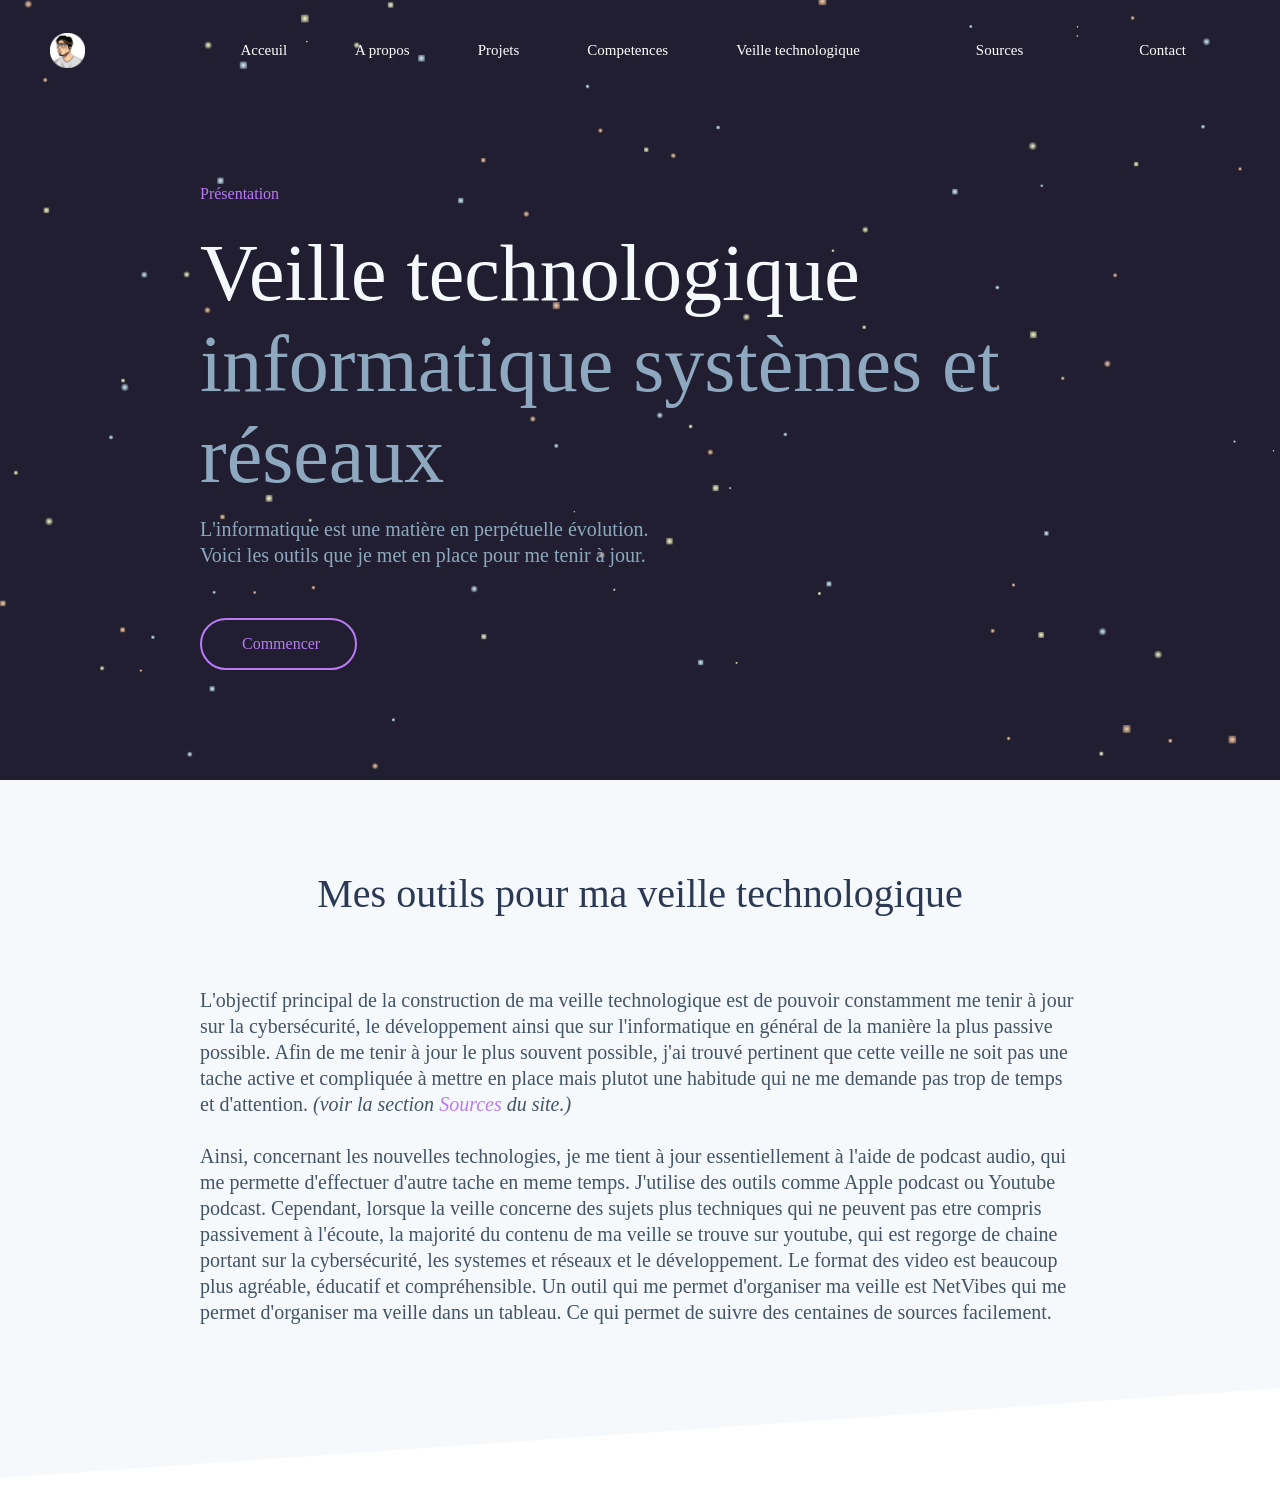
<file: portfolio/veille.html>
<!DOCTYPE html>
<html lang="en">

<head>
  <meta charset="UTF-8">

  <title>Portfolio Molina Salah</title>

  <script src="js/header.js"></script>
  <script src="js/script.js"></script>
  <script src="js/about.js"></script>
  <script src="js/utils.js"></script>
  
  
<!--Lien-->
  <link rel="stylesheet" href="css/veille_header.css"><link>
  <link rel="stylesheet" href="css/headerport.css">
  <link rel="stylesheet" href="css/home.css">
  <link rel="stylesheet" href="css/buttonn.css">
  <link rel="stylesheet" href="css/about.css">
  <link rel="stylesheet" href="css/projects.css">
  <link rel="stylesheet" href="css/other_projects.css">
  <link rel="stylesheet" href="css/skills.css"><link>
</head>

<body>
  <div id="loading_screen" style="display: none;"></div>
  
  <div id="header_div" style="height: 100px; box-shadow: none;pointer-events: none;">
    <header id="header" style="background-color: rgba(16, 29, 48, 0); backdrop-filter: none">
      
      <nav class="nav">
        <div class="logo">
          <a class="anim" href="file:///Users/salahmolina/Desktop/portfolio/index.html" style="opacity: 1; transform: translateY(0px);">
            <img src="img/pdp.PNG">
          </a>
        </div>
        <div class="menu" style="display: block;">
          <ol>
            <li class="home in_animation" style="opacity: 1; transform: translateY(0px);">
              <a class="not_button" href="index.html">Acceuil</a></li>
            <li class="about in_animation" style="opacity: 1; transform: translateY(0px);">
              <a class="not_button" href="index.html">A propos</a></li>

            
            <li class="projet in_animation" style="opacity: 1; transform: translateY(0px);">
              <a class="not_button" href="index.html">Projets</a></li>
            <li class="skills in_animation" style="opacity: 1; transform: translateY(0px);">
              <a class="not_button" href="index.html">Competences</a></li>
            
            <li class="contact in_animation" style="opacity: 1; transform: translateY(0px);">
              <a class="not_button" href="veille.html">
                <p>Veille technologique</p>
            <li class="contact in_animation" style="opacity: 1; transform: translateY(0px);">
              <a class="not_button" href="#sources">
                <p>Sources</p>
            
          
            
            <li class="contact in_animation" style="opacity: 1; transform: translateY(0px);">
              <a class="not_button" href="index.html">
                <p>Contact</p>
              </a></li>
          </ol>
        </div>
      </nav>
    </header>
  </div>
  <main id="main">
    <!--Background animation-->
    <div class="header finisher-header" style="width: 100%; height: 780px;">
      <script src="js/finisher-header.es5.min.js" type="text/javascript"></script>
      <script type="text/javascript">
        new FinisherHeader({
            "count": 100,
            "size": 
            {
            "min": 2,
            "max": 8,
            "pulse": 0
            },
              "speed": {
                "x": {
                  "min": 0,
                  "max": 0.4
                },
                "y": {
                  "min": 0,
                  "max": 0.6
                }
              },
              "colors": {
                "background": "#201e30",
                "particles": [
                  "#fbfcca",
                  "#d7f3fe",
                  "#ffd0a7"
                ]
              },
              "blending": "overlay",
              "opacity": {
                "center": 1,
                "edge": 0.15
              },
              "skew": 0,
              "shapes": [
                "s",
                "c"
              ]
            });
      </script>
      <a id="home"></a>
      <section class="section" id="home_section" style="min-height: 521px;">
        <div class="content">
          <span class="hi in_animation" style="opacity: 1; transform: translateY(0px);">Présentation</span>
          <span class="name in_animation" style="opacity: 1;transform: translateY(0px);">Veille technologique</span>
          <span class="title in_animation" style="opacity: 1; transform: translateY(0px);">informatique systèmes et réseaux</span>
          <p class="bio in_animation" style="opacity: 1;transform:translateY(0px);">
            L'informatique est une matière en perpétuelle évolution.
            Voici les outils que je met en place pour me tenir à jour.</a>
          </p>
          <div class="home_button in_animation" style="opacity: 1; transform: translateY(0px);">
          <a class="button" href="#about">
            <p>Commencer</p>
          </a>
        </div>
      </section>
    </div>

    <a id="about"></a>
    <section class="section" id="about_section">
      <div class="content">
        <span class="section_title">Mes outils pour ma veille technologique</span>
      
        <div class="about_content">
          <p class="p_1">L'objectif principal de la construction de ma veille technologique 
            est de pouvoir constamment me tenir à jour sur la cybersécurité,
            le développement ainsi que sur l'informatique en général de la manière la plus passive possible. 
            Afin de me tenir à jour le plus souvent possible, j'ai trouvé pertinent que cette veille
             ne soit pas une tache active et compliquée à mettre en place mais plutot une habitude qui 
             ne me demande pas trop de temps et d'attention. 
            <i>
              (voir la section 
              <a class="link" href="#sources">Sources</a>
              du site.)
            </i>
            <br>
            <br>
            Ainsi, concernant les nouvelles technologies, je me tient à jour essentiellement à l'aide de podcast audio,
             qui me permette d'effectuer d'autre tache en meme temps. J'utilise des outils comme Apple podcast ou Youtube podcast.
            Cependant, lorsque la veille concerne des sujets plus techniques qui ne peuvent pas etre compris passivement à l'écoute,
             la majorité du contenu de ma veille se trouve sur youtube, qui est regorge de chaine portant sur la cybersécurité, 
             les systemes et réseaux et le développement. Le format des video est beaucoup plus agréable, éducatif et compréhensible.
            Un outil qui me permet d'organiser ma veille est NetVibes qui me permet d'organiser ma veille dans un tableau. 
            Ce qui permet de suivre des centaines de sources facilement.
          </p>
     </section>   
     <div class="section_end about_end"></div>
</file>
<file: portfolio/css/veille_header.css>
*
{
    padding: 0;
    margin: 0;
}
body
{
    --light_blue: #56dcfc;
    --blue: #197dff;
    --fade_light_blue: rgba(86, 220, 252, 0.15);
    --light_gray: #8ea9bf;
    --white: #f6f9fc;
    --fade_white: rgb(191, 182, 216);
    --dark_blue: #101d30;
    --fade_dark_blue: rgba(16, 29, 48, 0.9);
    --black_title: #2b3954;
    --black_text: #425466;
    --dark_purple: rgb(41, 41, 85);
    --purple: rgb(52, 52, 102);
}
#loading_screen 
{
    position: fixed;
    top: 0;
    left: 0;
    width: 100%;
    height: 100%;
    background-color: #0b1b2e;
    z-index: 10000;
}

#header_div
{
    display: flex;
    position: fixed;
    pointer-events: none; 
    -webkit-box-pack: justify;
    -ms-flex-pack: justify;
    justify-content: space-between;
    -webkit-box-align: center;
    -ms-flex-align: center;
    align-items: center;
    z-index: 100;
    top: 0px;
    left: 0px;
    width: 100%;
    height: 100px;
    -webkit-box-shadow: none;
    box-shadow: none;
    -webkit-transition: height 0.4s ease-in-out, top 0.5s ease-in-out, -webkit-box-shadow 0.4s ease-in-out;
    transition: height 0.4s ease-in-out, top 0.5s ease-in-out, -webkit-box-shadow 0.4s ease-in-out;
    -o-transition: height 0.4s ease-in-out, box-shadow 0.4s ease-in-out, top 0.5s ease-in-out;
    transition: height 0.4s ease-in-out, box-shadow 0.4s ease-in-out, top 0.5s ease-in-out;
    transition: height 0.4s ease-in-out, box-shadow 0.4s ease-in-out, top 0.5s ease-in-out, -webkit-box-shadow 0.4s ease-in-out;
}

#header
{
    display: flex;
    -webkit-box-pack: justify;
    -ms-flex-pack: justify;
    justify-content: space-between;
    -webkit-box-align: center;
    -ms-flex-align: center;
    align-items: center;
    padding: 0px 50px;
    width: 100%;
    height: 100%;
    background-color: rgba(16, 29, 48, 0);
    -webkit-backdrop-filter: none;
    backdrop-filter: none;
    -webkit-transition: background-color 0.4s ease-in-out, -webkit-backdrop-filter 0.4s ease-in-out;
    transition: background-color 0.4s ease-in-out, -webkit-backdrop-filter 0.4s ease-in-out;
    -o-transition: background-color 0.4s ease-in-out, backdrop-filter 0.4s ease-in-out;
    transition: background-color 0.4s ease-in-out, backdrop-filter 0.4s ease-in-out;
    transition: background-color 0.4s ease-in-out, backdrop-filter 0.4s ease-in-out, -webkit-backdrop-filter 0.4s ease-in-out;
}

#header .nav
{

	display: flex;
	-webkit-box-pack: justify;
	-ms-flex-pack: justify;
	justify-content: space-between;
	-webkit-box-align: center;
	-ms-flex-align: center;
	align-items: center;
	width: 100%;
    height: 39.5px;

}
.logo a 
{
    display: flex;
    pointer-events: all;
    width: 35px;
    height: 35px;
}
#header .logo
{
    display: flex;
}
#header .menu
{
    display: flex;
    margin: 0px 10px;
}
#header .menu li
{
        display: flex;
        margin: 0px 10px;
}
#header .in_animation
{
        opacity: 0;
        -webkit-transform: translateY(-20px);
        -ms-transform: translateY(-20px);
        transform: translateY(-20px);
        -webkit-transition: opacity 0.4s ease-in-out, -webkit-transform 0.4s ease-in-out;
        transition: opacity 0.4s ease-in-out, -webkit-transform 0.4s ease-in-out;
        -o-transition: opacity 0.4s ease-in-out, transform 0.4s ease-in-out;
        transition: opacity 0.4s ease-in-out, transform 0.4s ease-in-out;
        transition: opacity 0.4s ease-in-out, transform 0.4s ease-in-out, -webkit-transform 0.4s ease-in-out;
}
#header .menu .not_button
{
    -webkit-transition: color 0.2s ease;
    -o-transition: color 0.2s ease;
    transition: color 0.2s ease;

}
#header .menu a
{
    display: flex;
    pointer-events: all;
    padding: 10px 15px;
    font-family: "raleway", "sans-serif";
    font-size: 15px;
    color: var(--white);
    text-decoration: none;

    
    color: white; /* couleur du texte */
    padding: 10px 24px; /* taille du bouton */
    border: none; /* pas de bordure */
    cursor: pointer; /* curseur de la souris en forme de main */

}
#header .menu a:hover
{
    color: #ba7af6;
}
#header .menu ol
{
    display: flex;
}
#loading_screen
{
    position: fixed;
    top: 0;
    left: 0;
    width: 100%;
    height: 100%;
    background-color: #0b1b2e;
    z-index: 10000;
}
ol {
    display: block;
    list-style-type: decimal;
    margin-block-start: 1em;
    margin-block-end: 1em;
    margin-inline-start: 0px;
    margin-inline-end: 0px;
    padding-inline-start: 40px;
}
</file>
<file: portfolio/css/headerport.css>
*
{
    padding: 0;
    margin: 0;
}
body
{
    --light_blue: #56dcfc;
    --blue: #197dff;
    --fade_light_blue: rgba(86, 220, 252, 0.15);
    --light_gray: #8ea9bf;
    --white: #f6f9fc;
    --fade_white: rgb(191, 182, 216);
    --dark_blue: #101d30;
    --fade_dark_blue: rgba(16, 29, 48, 0.9);
    --black_title: #2b3954;
    --black_text: #425466;
    --dark_purple: rgb(41, 41, 85);
    --purple: rgb(52, 52, 102);
}
#loading_screen 
{
    position: fixed;
    top: 0;
    left: 0;
    width: 100%;
    height: 100%;
    background-color: #0b1b2e;
    z-index: 10000;
}

#header_div
{
    display: flex;
    position: fixed;
    pointer-events: none; 
    -webkit-box-pack: justify;
    -ms-flex-pack: justify;
    justify-content: space-between;
    -webkit-box-align: center;
    -ms-flex-align: center;
    align-items: center;
    z-index: 100;
    top: 0px;
    left: 0px;
    width: 100%;
    height: 100px;
    -webkit-box-shadow: none;
    box-shadow: none;
    -webkit-transition:  height 0.4s ease-in-out, top 0.5s ease-in-out, -webkit-box-shadow 0.4s ease-in-out;
    transition: height 0.4s ease-in-out, top 0.5s ease-in-out, -webkit-box-shadow 0.4s ease-in-out;
    -o-transition: height 0.4s ease-in-out, box-shadow 0.4s ease-in-out, top 0.5s ease-in-out;
    transition: height 0.4s ease-in-out, box-shadow 0.4s ease-in-out, top 0.5s ease-in-out;
    transition: height 0.4s ease-in-out, box-shadow 0.4s ease-in-out, top 0.5s ease-in-out, -webkit-box-shadow 0.4s ease-in-out;
}

#header
{
    display: flex;
    -webkit-box-pack: justify;
    -ms-flex-pack: justify;
    justify-content: space-between;
    -webkit-box-align: center;
    -ms-flex-align: center;
    align-items: center;
    padding: 0px 50px;
    width: 100%;
    height: 100%;
    background-color: rgba(16, 29, 48, 0);
    -webkit-backdrop-filter: none;
    backdrop-filter: none;
    -webkit-transition: background-color 0.4s ease-in-out, -webkit-backdrop-filter 0.4s ease-in-out;
    transition: background-color 0.4s ease-in-out, -webkit-backdrop-filter 0.4s ease-in-out;
    -o-transition: background-color 0.4s ease-in-out, backdrop-filter 0.4s ease-in-out;
    transition: background-color 0.4s ease-in-out, backdrop-filter 0.4s ease-in-out;
    transition: background-color 0.4s ease-in-out, backdrop-filter 0.4s ease-in-out, -webkit-backdrop-filter 0.4s ease-in-out;
}

#header .nav
{

	display: flex;
	-webkit-box-pack: justify;
	-ms-flex-pack: justify;
	justify-content: space-between;
	-webkit-box-align: center;
	-ms-flex-align: center;
	align-items: center;
	width: 100%;
    height: 39.5px;

}
.logo a 
{
    display: flex;
    pointer-events: all;
    width: 35px;
    height: 35px;
}
#header .logo
{
    display: flex;
}
#header .menu
{
    display: flex;
    margin: 0px 10px;
}
#header .menu li
{
        display: flex;
        margin: 0px 10px;
}
#header .in_animation
{       
        opacity: 0;
        -webkit-transform: translateY(-20px);
        -ms-transform: translateY(-20px);
        transform: translateY(-20px);
        -webkit-transition: opacity 0.4s ease-in-out, -webkit-transform 0.4s ease-in-out;
        transition: opacity 0.4s ease-in-out, -webkit-transform 0.4s ease-in-out;
        -o-transition: opacity 0.4s ease-in-out, transform 0.4s ease-in-out;
        transition: opacity 0.4s ease-in-out, transform 0.4s ease-in-out;
        transition: opacity 0.4s ease-in-out, transform 0.4s ease-in-out, -webkit-transform 0.4s ease-in-out;
}
#header .menu .not_button
{
    -webkit-transition: color 0.2s ease;
    -o-transition: color 0.2s ease;
    transition: color 0.2s ease;

}
#header .menu a
{
    display: flex;
    pointer-events: all;
    padding: 10px 15px;
    font-family: "raleway", "sans-serif";
    font-size: 15px;
    color: var(--white);
    text-decoration: none;

    
    color: white; /* couleur du texte */
    padding: 10px 24px; /* taille du bouton */
    border: none; /* pas de bordure */
    cursor: pointer; /* curseur de la souris en forme de main */

}
#header .menu a:hover
{
    color: #ba7af6;
}
#header .menu ol
{
    display: flex;
}
#loading_screen
{
    position: fixed;
    top: 0;
    left: 0;
    width: 100%;
    height: 100%;
    background-color: #0b1b2e;
    z-index: 10000;
}
ol {
    display: block;
    list-style-type: decimal;
    margin-block-start: 1em;
    margin-block-end: 1em;
    margin-inline-start: 0px;
    margin-inline-end: 0px;
    padding-inline-start: 40px;
}
</file>
<file: portfolio/css/home.css>
#main {
    display: -webkit-box;
    display: -ms-flexbox;
    display: flex;
    -webkit-box-orient: vertical;
    -webkit-box-direction: normal;
    -ms-flex-direction: column;
    flex-direction: column;
}
.content {
    display: -webkit-box;
    display: -ms-flexbox;
    display: flex;
    -webkit-box-align: center;
    -ms-flex-align: center;
    align-items: center;
    -webkit-box-pack: center;
    -ms-flex-pack: center;
    justify-content: center;
    width: 100%;
    z-index: 10;
    -webkit-box-orient: vertical;
    -webkit-box-direction: normal;
    -ms-flex-direction: column;
    flex-direction: column;
    padding: 0px 200px;
    max-width: 1200px;
    margin-right: auto;
    margin-left: auto;
}
.section {
    display: -webkit-box;
    display: -ms-flexbox;
    display: flex;
    -webkit-box-pack: center;
    -ms-flex-pack: center;
    justify-content: center;
    -webkit-box-align: center;
    -ms-flex-align: center;
    align-items: center;
}
#home_section 
{
    position: relative;
    z-index: 1;
    height: 95vh;
    width: 100vw;
    max-width: 100%;
}
#home_section .content {
    pointer-events: none;
    -webkit-box-align: start;
    -ms-flex-align: start;
    align-items: flex-start;
}

#home_section .hi 
{
    pointer-events: all;
    font-family: "raleway";
    font-size: 16px;
    color: #ba7af6;
}
#home_section .name 
{
    pointer-events: all;
    font-family: calibre_semi_bold;
    font-size: clamp(40px, 8vw, 80px);
    color: var(--white);
    margin-top: 25px;
}
#home_section .title {
    pointer-events: all;
    font-family: calibre_semi_bold;
    font-size: clamp(40px, 8vw, 80px);
    color: var(--light_gray);
}
#home_section .bio {
    pointer-events: all;
    font-family: "raleway";
    max-width: 480px;
    font-size: 20px;
    color: var(--light_gray);
    line-height: 1.3;
    margin-top: 15px;
}
.link 
{
    display: inline-block;
    position: relative;
    color: #ba7af6;
    text-decoration: none;
}


/*footer*/

#footer_section {
    background-color: #0c0a3c;
}
#footer_section .content {
    margin-top: clamp(90px, 6vw, 110px);
    margin-bottom: calc(clamp(90px, 6vw, 110px) * 0.75);
    gap: 80px;
}
#footer_section .footer_content {
    display: -webkit-box;
    display: -ms-flexbox;
    display: flex;
    -webkit-box-align: center;
    -ms-flex-align: center;
    align-items: center;
    -webkit-box-pack: justify;
    -ms-flex-pack: justify;
    justify-content: space-between;
    width: 100%;
}

#footer_section .footer_content a {
    text-decoration: none;
    display: -webkit-box;
    display: -ms-flexbox;
    display: flex;
    -webkit-box-align: center;
    -ms-flex-align: center;
    align-items: center;
    -webkit-box-pack: center;
    -ms-flex-pack: center;
    justify-content: center;
    opacity: 0.9;
    padding: 10px 20px 10px 20px;
}
#footer_section .footer_content span {
    white-space: nowrap;
}
#footer_section .footer_content span, #footer_section .footer_content p {
    font-family: "proxima_nova_semi_bold";
    font-size: 16px;
    color: white;
    text-align: center;
}


/*contact*/

#contact_section {
    background-color: #d6c4f9;
}
#contact_section .content.leaning {
    margin-top: calc(calc(clamp(110px, 7vw, 130px) + 3.3vw) * 1.65);
    margin-bottom: calc(clamp(100px, 7vw, 130px) * 2);
}
.section {
    display: flex;
    -webkit-box-pack: center;
    -ms-flex-pack: center;
    justify-content: center;
    -webkit-box-align: center;
    -ms-flex-align: center;
    align-items: center;
}
.content.leaning {
    margin-top: calc(clamp(100px, 7vw, 140px) + 3.3vw);
    margin-bottom: calc(clamp(100px, 7vw, 140px) - 3.3vw);
}
#contact_section .contact_content {
    display: flex;
    -webkit-box-align: center;
    -ms-flex-align: center;
    align-items: center;
    -webkit-box-pack: center;
    -ms-flex-pack: center;
    justify-content: center;
    gap: 20px;
}
#contact_section .social_line {
    display: flex;
    -webkit-box-align: center;
    -ms-flex-align: center;
    align-items: center;
    -webkit-box-pack: center;
    -ms-flex-pack: center;
    justify-content: center;
    gap: 20px;
}
#contact_section .social_link {
    display: flex;
    -webkit-box-align: center;
    -ms-flex-align: center;
    align-items: center;
    -webkit-box-pack: center;
    -ms-flex-pack: center;
    justify-content: center;
    padding: 20px 20px 20px 20px;
    border-radius: 20px;
    background-color: white;
    -webkit-filter: drop-shadow(0px 0px 10px rgba(28, 28, 51, 0.2));
    filter: drop-shadow(0px 0px 10px rgba(28, 28, 51, 0.2));
    gap: 15px;
    text-decoration: none;
    -webkit-transition: padding 0.5s ease-in-out;
    -o-transition: padding 0.5s ease-in-out;
    transition: padding 0.5s ease-in-out;
}
#contact_section .section_title {
    color: var(--black_title);
    margin-bottom: 70px;
}
#contact_section .social_link img {
    width: 50px;
}
</file>
<file: portfolio/css/buttonn.css>
.button {
    display: -webkit-box;
    display: -ms-flexbox;
    display: flex;
    -webkit-box-pack: center;
    -ms-flex-pack: center;
    justify-content: center;
    -webkit-box-align: center;
    -ms-flex-align: center;
    align-items: center;
    pointer-events: all;
    border: 2px solid #ba7af6;
    padding: 15px 35px 15px 40px;
    border-radius: 40px;
    font-family: "raleway";
    font-size: 16px;
    color: #ba7af6;
    text-decoration: none;
    background-color: none;
    -webkit-transition: background-color 0.3s ease;
    -o-transition: background-color 0.3s ease;
    transition: background-color 0.3s ease;
}
#home_section .home_button {
    margin-top: 50px;
}
</file>
<file: portfolio/css/about.css>
#about_section {
    background-color: var(--white);
}
#about_section .content {
    margin-top: clamp(80px, 7vw, 95px);
    margin-bottom: calc(clamp(100px, 7vw, 120px) - 3.3vw);
}

#about_section .section_title {
    color: var(--black_title);
}
.section_title {
    font-family: "raleway";
    font-size: 40px;
    margin-bottom: 70px;
    text-align: center;
}
#about_section .about_content {
    display: flex;
    gap: 100px 100px;
    width: 100%;
    -webkit-box-align: center;
    -ms-flex-align: center;
    align-items: center;
    -webkit-box-pack: justify;
    -ms-flex-pack: justify;
    justify-content: space-between;
    -webkit-box-orient: horizontal;
    -webkit-box-direction: normal;
    -ms-flex-direction: row;
    flex-direction: row;
}
#about_section .about_content .p_1 {
    font-family: "raleway";
    font-size: 20px;
    color: var(--black_text);
    line-height: 1.3;
}
#about_section .link {
    color: #ba7af6;
}
i {
    font-style: italic;
}

#about_section .photo {
    width: fit-content;
    display: flex;
    -webkit-box-pack: center;
    -ms-flex-pack: center;
    justify-content: center;
    -webkit-box-align: center;
    -ms-flex-align: center;
    align-items: center;
    -webkit-filter: drop-shadow(0px 0px 15px rgba(0, 0, 0, 0.3));
    filter: drop-shadow(0px 0px 15px rgba(0, 0, 0, 0.3));
}
#about_section .photo img {
    width: clamp(250px, 35vw, 380px);
    opacity: 1;
    -webkit-transform: translateY(0px);
    -ms-transform: translateY(0px);
    transform: translateY(0px);
}
.about_end {
    background-color: var(--white);
}
.section_end {
    height: 8vw;
    width: 100%;
    margin: -4vw 0px -4vw 0px;
    -webkit-transform: rotate(-4deg) scale(1.2, 1);
    -ms-transform: rotate(-4deg) scale(1.2, 1);
    transform: rotate(-4deg) scale(1.2, 1);
}
</file>
<file: portfolio/css/projects.css>
/*#projects_section {
    background-color: #0c0a3c;
}
.content {
    display: -webkit-box;
    display: -ms-flexbox;
    display: flex;
    -webkit-box-align: center;
    -ms-flex-align: center;
    align-items: center;
    -webkit-box-pack: center;
    -ms-flex-pack: center;
    justify-content: center;
    width: 100%;
    z-index: 10;
    -webkit-box-orient: vertical;
    -webkit-box-direction: normal;
    -ms-flex-direction: column;
    flex-direction: column;
    padding: 0px 200px;
    max-width: 1200px;
    margin-right: auto;
    margin-left: auto;
}
.content.leaning {
    margin-top: calc(clamp(100px, 7vw, 140px) + 3.3vw);
    margin-bottom: calc(clamp(100px, 7vw, 140px) - 3.3vw);
}
@media screen and (max-width: 1020px) 
.content {
    padding: 0px 50px;
}
@media screen and (max-width: 1150px)
.content {
    padding: 0px 100px;
}
@media screen and (max-width: 1400px)
.content {
    padding: 0px 150px;
}
#projects_section .section_title {
    color: var(--white);
    margin-bottom: 60px;
}

#projects_section .sort_choices {
    display: -webkit-box;
    display: -ms-flexbox;
    display: flex;
    -webkit-box-pack: center;
    -ms-flex-pack: center;
    justify-content: center;
    -webkit-box-align: center;
    -ms-flex-align: center;
    align-items: center;
    -ms-flex-wrap: wrap;
    flex-wrap: wrap;
    width: 100%;
    margin-bottom: 70px;
    gap: 20px;
}
#projects_section .sort_choices .label {
    color: var(--white);
    font-family: "raleway";
    font-size: 17px;
}
#projects_section .sort_choices .choice {
    color: #ba7af6;
    font-family: "raleway";
    font-size: 15px;
    cursor: pointer;
    border-radius: 100px;
    padding: 9px 18px 9px 18px;
    border: 2px solid #ba7af6;
    -webkit-transition: background-color 0.2s ease-in-out;
    -o-transition: background-color 0.2s ease-in-out;
    transition: background-color 0.2s ease-in-out;
}
#projects_section .sort_choices .choice.selected {
    color: var(--dark_purple);
    background-color: #ba7af6;
    cursor: default;
    pointer-events: none;
}
@media screen and (max-width: 1125px)
#projects_section .projects_content {
    gap: clamp(20px, 5vw, 100px);
}
#projects_section .projects_content {
    display: -webkit-box;
    display: -ms-flexbox;
    display: flex;
    -webkit-box-pack: center;
    -ms-flex-pack: center;
    justify-content: center;
    -webkit-box-align: center;
    -ms-flex-align: center;
    align-items: center;
    -webkit-box-orient: vertical;
    -webkit-box-direction: normal;
    -ms-flex-direction: column;
    flex-direction: column;
    width: 100%;
    gap: clamp(20px, 7vw, 100px);
    margin-bottom: clamp(60px, 8vw, 100px);
}
#projects_section .project {
    display: -webkit-box;
    display: -ms-flexbox;
    display: flex;
    -webkit-box-pack: center;
    -ms-flex-pack: center;
    justify-content: center;
    -webkit-box-align: center;
    -ms-flex-align: center;
    align-items: center;
    padding-left: 0px;
    padding-right: clamp(0px, calc(18vw - 234px), 60px);
}
#projects_section .project_text {
    z-index: 10;
    position: relative;
    display: -webkit-box;
    display: -ms-flexbox;
    display: flex;
    -webkit-box-pack: center;
    -ms-flex-pack: center;
    justify-content: center;
    -webkit-box-align: start;
    -ms-flex-align: start;
    align-items: flex-start;
    -webkit-box-orient: vertical;
    -webkit-box-direction: normal;
    -ms-flex-direction: column;
    flex-direction: column;
    margin-right: -100px;
}
#projects_section .project_text .type {
    display: -webkit-box;
    display: -ms-flexbox;
    display: flex;
    width: 100%;
    -ms-flex-wrap: wrap;
    flex-wrap: wrap;
    gap: 7px;
    font-family: "raleway";
    font-size: 16px;
    white-space: nowrap;
    color: #ba7af6;
    margin-left: 15px;
    margin-bottom: 10px;
}
#projects_section .project_text .text p {
    font-family: "raleway";
    font-size: 20px;
    text-align: start;
    color: var(--fade_white);
}
#projects_section .project_text .tags {
    display: -webkit-box;
    display: -ms-flexbox;
    display: flex;
    -webkit-box-pack: start;
    -ms-flex-pack: start;
    justify-content: flex-start;
    -webkit-box-align: center;
    -ms-flex-align: center;
    align-items: center;
    -ms-flex-wrap: wrap;
    flex-wrap: wrap;
    width: 100%;
    margin-bottom: 17px;
    margin-left: 9px;
    gap: 8px;
}
#projects_section .project_text .tags a {
    font-family: raleway_semi_bold;
    font-size: 16px;
    color: #ba7af6;
    text-decoration: none;
    opacity: 1;
    padding: 3px 6px 3px 6px;
    white-space: nowrap;
    -webkit-transition: opacity 0.2s ease;
    -o-transition: opacity 0.2s ease;
    transition: opacity 0.2s ease;
}
#projects_section .project_text .project_title {
    font-family: "Raleway";
    font-size: 32px;
    color: var(--white);
    text-decoration: none;
    margin-bottom: 12px;
    margin-left: 15px;
    -webkit-transition: color 0.2s ease;
    -o-transition: color 0.2s ease;
    transition: color 0.2s ease;
}
#projects_section .project_view {
    z-index: 5;
    display: -webkit-box;
    display: -ms-flexbox;
    display: flex;
    -webkit-box-pack: center;
    -ms-flex-pack: center;
    justify-content: center;
    -webkit-box-align: center;
    -ms-flex-align: center;
    align-items: center;
}
#projects_section .project_view img {
    width: 100%;
    height: 100%;
    position: absolute;
}*/
#projects_section {
    background-color: #0c0a3c;
}
.content.leaning {
    margin-top: calc(clamp(100px, 7vw, 140px) + 3.3vw);
    margin-bottom: calc(clamp(100px, 7vw, 140px) - 3.3vw);
}
#projects_section .section_title {
    color: var(--white);
    margin-bottom: 60px;
}
#projects_section .projects_content {
    /* display: -webkit-box; */
    display: flex;
    /* -webkit-box-pack: center; */
    -ms-flex-pack: center;
    justify-content: center;
    -webkit-box-align: center;
    -ms-flex-align: center;
    align-items: center;
    /* -webkit-box-orient: vertical; */
    /* -webkit-box-direction: normal; */
    -ms-flex-direction: column;
    flex-direction: column;
    width: 100%;
    /* gap: clamp(20px, 7vw, 100px); */
    margin-bottom: clamp(60px, 8vw, 100px);
}
#projects_section .project_text {
    z-index: 10;
    position: relative;
    /* display: -webkit-box; */
    display: flex;
    /* -webkit-box-pack: center; */
    -ms-flex-pack: center;
    justify-content: center;
    /* -webkit-box-align: start; */
    -ms-flex-align: start;
    align-items: flex-start;
    /* -webkit-box-orient: vertical; */
    /* -webkit-box-direction: normal; */
    -ms-flex-direction: column;
    flex-direction: column;
}
#projects_section .project_text .type {
    /* display: -webkit-box; */
    display: flex;
    width: 100%;
    -ms-flex-wrap: wrap;
    flex-wrap: wrap;
    gap: 7px;
    font-family: "raleway_medium";
    font-size: 16px;
    white-space: nowrap;
    color: #ba7af6;
    margin-left: 15px;
    margin-bottom: 10px;
}
#projects_section .project_text .project_title {
    font-family: "calibre_semi_bold";
    font-size: 32px;
    color: var(--white);
    text-decoration: none;
    margin-bottom: 12px;
    margin-left: 15px;
    -webkit-transition: color 0.2s ease;
    -o-transition: color 0.2s ease;
    transition: color 0.2s ease;
}
#projects_section .project_text .text {
    background-color: var(--purple);
    /* -webkit-filter: drop-shadow(0px 0px 20px rgba(0, 0, 0, 0.4)); */
    filter: drop-shadow(0px 0px 20px rgba(0, 0, 0, 0.4));
    border-radius: 15px;
    padding: 25px 25px 25px 25px;
    margin-bottom: 19px;
    /* -webkit-transition: -webkit-filter 0.3s ease; */
    /* transition: -webkit-filter 0.3s ease; */
    /* transition: filter 0.3s ease; */
    /* transition: filter 0.3s ease, -webkit-filter 0.3s ease; */
}
#projects_section .project_text .text p {
    font-family: "raleway";
    font-size: 20px;
    text-align: start;
    color: var(--fade_white);
}
#projects_section .project_text .tags {
    /* display: -webkit-box; */
    display: flex;
    /* -webkit-box-pack: start; */
    -ms-flex-pack: start;
    justify-content: flex-start;
    /* -webkit-box-align: center; */
    -ms-flex-align: center;
    align-items: center;
    -ms-flex-wrap: wrap;
    flex-wrap: wrap;
    width: 100%;
    margin-bottom: 17px;
    margin-left: 9px;
    gap: 8px;
}
#projects_section .project_view img {
    width: 100%;
    height: 100%;
}
#projects_section .project_view a {
    /* display: -webkit-box; */
    display: flex;
    /* -webkit-box-pack: center; */
    -ms-flex-pack: center;
    justify-content: center;
    /* -webkit-box-align: center; */
    -ms-flex-align: center;
    align-items: center;
    width: calc(clamp(400px, 40vw, 600px) * 1.05);
    overflow: hidden;
    /* -webkit-filter: drop-shadow(0px 0px 20px rgba(0, 0, 0, 0.5)); */
    filter: drop-shadow(0px 0px 20px rgba(0, 0, 0, 0.5));
    border-radius: 15px;
    /* -webkit-transition: -webkit-filter 0.3s ease; */
    /* transition: -webkit-filter 0.3s ease; */
    /* transition: filter 0.3s ease; */
    /* transition: filter 0.3s ease, -webkit-filter 0.3s ease; */
}
</file>
<file: portfolio/css/other_projects.css>
#projects_section .other_projects_content {
    display: -ms-grid;
    display: grid;
    -webkit-box-pack: center;
    -ms-flex-pack: center;
    justify-content: center;
    -webkit-box-align: center;
    -ms-flex-align: center;
    align-items: center;
    width: 100%;
    gap: 20px 20px;
    grid-template-columns: repeat(auto-fill, minmax(300px, 1fr));
}
#projects_section .other_project {
    /* display: -webkit-box; */
    display: flex;
    /* -webkit-box-pack: center; */
    -ms-flex-pack: center;
    justify-content: center;
    /* -webkit-box-align: center; */
    -ms-flex-align: center;
    align-items: center;
    height: 100%;
    background-color: var(--purple);
    /* -webkit-filter: drop-shadow(0px 0px 10px rgba(0, 0, 0, 0.2)); */
    filter: drop-shadow(0px 0px 10px rgba(0, 0, 0, 0.2));
    border-radius: 15px;
    overflow: hidden;
    /* -webkit-transition: opacity 0.5s ease-in-out, -webkit-filter 0.4s ease, -webkit-transform 0.4s ease !important; */
    /* transition: opacity 0.5s ease-in-out, -webkit-filter 0.4s ease, -webkit-transform 0.4s ease !important; */
    /* transition: opacity 0.5s ease-in-out, filter 0.4s ease, transform 0.4s ease !important; */
    /* transition: opacity 0.5s ease-in-out, filter 0.4s ease, transform 0.4s ease, -webkit-filter 0.4s ease, -webkit-transform 0.4s ease !important; */
}
#projects_section .other_project .header {
    /* display: -webkit-box; */
    display: -ms-flexbox;
    display: flex;
    /* -webkit-box-pack: center; */
    -ms-flex-pack: center;
    justify-content: center;
    -webkit-box-align: start;
    -ms-flex-align: start;
    align-items: flex-start;
    /* -webkit-box-orient: vertical; */
    /* -webkit-box-direction: normal; */
    -ms-flex-direction: column;
    flex-direction: column;
}
#projects_section .other_project .logos {
    display: -webkit-box;
    display: -ms-flexbox;
    display: flex;
    -webkit-box-pack: justify;
    -ms-flex-pack: justify;
    justify-content: space-between;
    -webkit-box-align: center;
    -ms-flex-align: center;
    align-items: center;
    width: 100%;
    margin-bottom: 40px;
}
#projects_section .other_project .logos img {
    width: 45px;
}
#projects_section .other_project .project_title {
    font-family: "calibre_semi_bold";
    font-size: 28px;
    color: var(--white);
    text-decoration: none;
    margin-bottom: 12px;
    /* -webkit-transition: color 0.2s ease; */
    /* transition: color 0.2s ease; */
}
#projects_section .other_project .text {
    font-family: "calibre_regular";
    font-size: 20px;
    text-align: start;
    color: var(--fade_white);
    margin-bottom: 25px;
}
#projects_section .other_project_content {
    /* display: -webkit-box; */
    display: flex;
    /* -webkit-box-pack: justify; */
    -ms-flex-pack: justify;
    justify-content: space-between;
    /* -webkit-box-align: start; */
    -ms-flex-align: start;
    align-items: flex-start;
    /* -webkit-box-orient: vertical; */
    /* -webkit-box-direction: normal; */
    -ms-flex-direction: column;
    flex-direction: column;
    height: calc(100% - 80px);
    padding: 40px 35px 40px 35px;
}
#projects_section .other_project .tags {
    /* display: -webkit-box; */
    display: -ms-flexbox;
    display: flex;
    -webkit-box-pack: start;
    -ms-flex-pack: start;
    justify-content: flex-start;
    -webkit-box-align: center;
    -ms-flex-align: center;
    align-items: center;
    -ms-flex-wrap: wrap;
    flex-wrap: wrap;
    width: 100%;
    gap: 15px;
}
#projects_section .other_project .tags span {
    font-family: "raleway_semi_bold";
    font-size: 15px;
    color:#ba7af6 ;
    white-space: nowrap;
    opacity: 0.8;
}
.projects_end {
    background-color: var(--dark_purple);
}
.section_end {
    height: 8vw;
    width: 100%;
    margin: -4vw 0px -4vw 0px;
    -webkit-transform: rotate(-4deg) scale(1.2, 1);
    -ms-transform: rotate(-4deg) scale(1.2, 1);
    transform: rotate(-4deg) scale(1.2, 1);
}
</file>
<file: portfolio/css/skills.css>
#skills_section {
    background-color: var(--white);
}
.content.leaning {
    margin-top: calc(clamp(100px, 7vw, 140px) + 3.3vw);
    margin-bottom: calc(clamp(100px, 7vw, 140px) - 3.3vw);
}
#skills_section .section_title {
    color: var(--black_title);
}
#skills_section .skills_content {
    /* display: -webkit-box; */
    display: flex;
    width: 100%;
}
#skills_section .box {
    display: flex;
    -webkit-box-orient: vertical;
    -webkit-box-direction: normal;
    -ms-flex-direction: column;
    flex-direction: column;
    gap: 70px;
    min-height: 0px;

}
#skills_section .box {
    width: 100%;
    display: flex;
    -webkit-box-pack: center;
    -ms-flex-pack: center;
    justify-content: center;
    -webkit-box-align: center;
    -ms-flex-align: center;
    align-items: center;
    justify-items: center;
}
#skills_section .box .category_title {
    white-space: nowrap;
    margin: 0px 0px -50px 0px;
    font-family: "raleway";
    font-size: 22px;
    color: var(--blue);
    margin-bottom: -40px;
}
#skills_section .box .box_content {
    min-height: 0px;
    width: calc(50% - 0px);
    padding: 50px 50px 50px 50px;
    min-width: 230px;
}
#skills_section .box .box_content {
    width: 100%;
    min-height: 475px;
    border-radius: 20px;
    background-color: white;
    padding: 50px 60px 50px 60px;
}
#skills_section .box .box_content .skills_list {
    grid-gap: 25px;
}
#skills_section .box .box_content .skills_list {
    width: 100%;
    display: grid;
    grid-template-columns: repeat(auto-fill, 200px);
    /* -webkit-box-pack: justify; */
    -ms-flex-pack: justify;
    justify-content: space-between;
    -ms-flex-wrap: wrap;
    flex-wrap: wrap;
    grid-gap: 50px;
    -webkit-transform: translateY(25px);
    -ms-transform: translateY(25px);
    transform: translateY(25px);
    /* animation: enter_anim 0.5s ease 1 forwards; */
}
#skills_section .box .box_content .skills_list .skill {
    height: 125px;
    display: flex;
    -webkit-box-orient: vertical;
    -webkit-box-direction: normal;
    -ms-flex-direction: column;
    flex-direction: column;
    -webkit-box-pack: justify;
    -ms-flex-pack: justify;
    justify-content: space-between;
    -webkit-box-align: center;
    -ms-flex-align: center;
    align-items: center;
    width: 100px;
    text-decoration: none;
}
#skills_section .box .box_content .skills_list .skill img {
    width: 95%;
    -webkit-transform: scale(0.88);
    -ms-transform: scale(0.88);
    transform: scale(0.88);
    align-items: center;
}
#skills_section .box .box_content .skills_list .skill span {
    font-family: "proxima_nova_semi_bold";
    font-size: 16px;
    color: var(--black_text);
    text-align: center;
}
#skills_section .box .box_content {
    min-height: 0px;
    width: calc(50% - 0px);
    padding: 50px 50px 50px 50px;
    min-width: 230px;;
}
#skills_section .box .box_content .skills_list .skill span {
    font-family: "raleway";
    font-size: 16px;
    color: var(--black_text);
    text-align: center;

}
.skills_end {
    background-color: var(--white);
}
</file>
